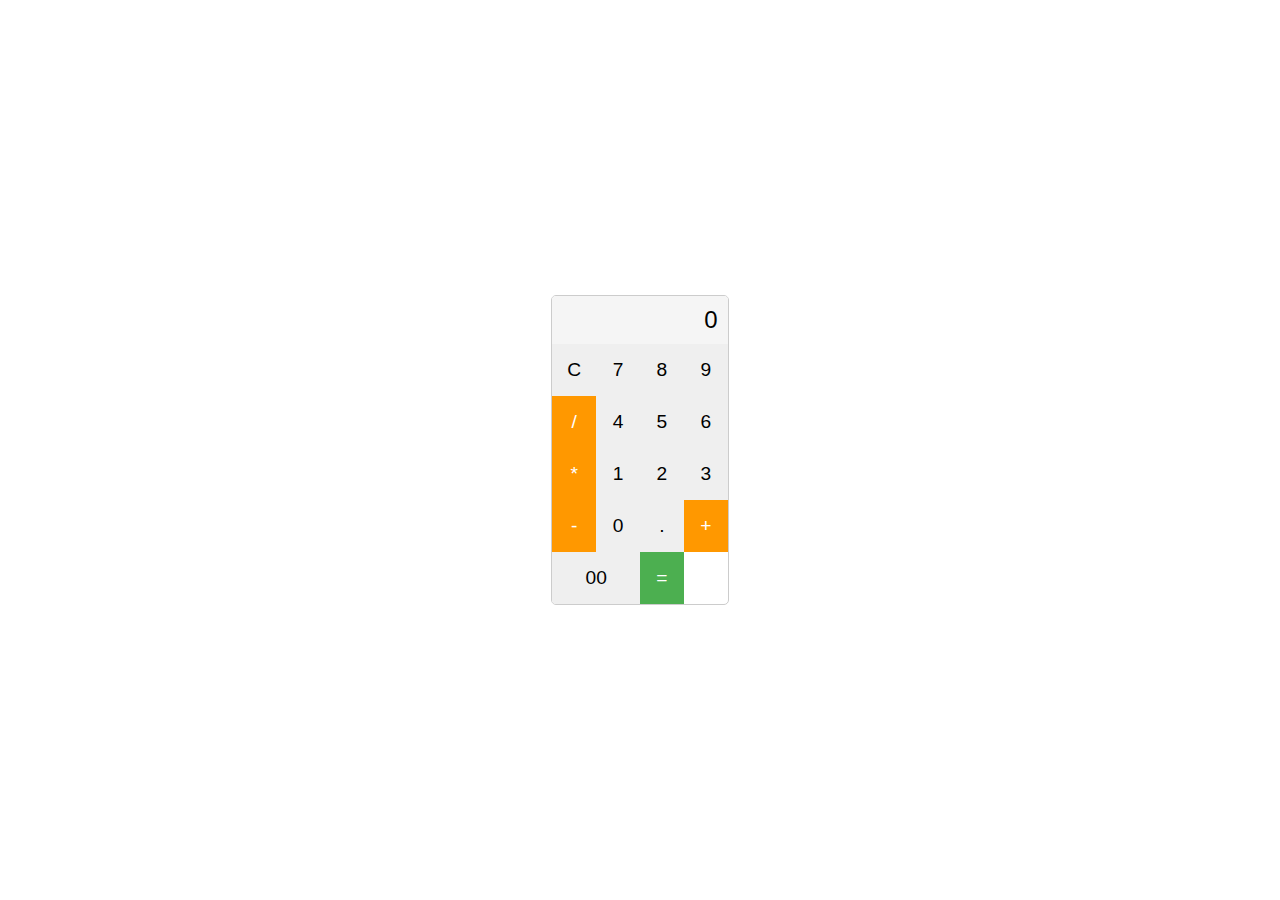
<file: calc/index.html>
<!DOCTYPE html>
<html lang="en">
<head>
    <meta charset="UTF-8">
    <meta name="viewport" content="width=device-width, initial-scale=1.0">
    <title>Simple Calculator</title>
    <style>
        body {
            display: flex;
            justify-content: center;
            align-items: center;
            height: 100vh;
            margin: 0;
            font-family: Arial, sans-serif;
        }
        #calculator {
            max-width: 300px;
            margin: auto;
            border: 1px solid #ccc;
            border-radius: 5px;
            overflow: hidden;
        }
        #display {
            padding: 10px;
            text-align: right;
            font-size: 1.5em;
            background-color: #f5f5f5;
        }
        #buttons {
            display: grid;
            grid-template-columns: repeat(4, 1fr);
        }
        button {
            padding: 15px;
            font-size: 1.2em;
            border: none;
            cursor: pointer;
        }
        button.operator {
            background-color: #ff9800;
            color: #fff;
        }
        button.double {
            grid-column: span 2;
        }
        button.equal {
            background-color: #4caf50;
            color: #fff;
        }
    </style>
</head>
<body>

<div id="calculator">
    <div id="display">0</div>
    <div id="buttons">
        <button onclick="clearDisplay()">C</button>
        <button onclick="appendToDisplay('7')">7</button>
        <button onclick="appendToDisplay('8')">8</button>
        <button onclick="appendToDisplay('9')">9</button>
        <button class="operator" onclick="appendToDisplay('/')">/</button>
        <button onclick="appendToDisplay('4')">4</button>
        <button onclick="appendToDisplay('5')">5</button>
        <button onclick="appendToDisplay('6')">6</button>
        <button class="operator" onclick="appendToDisplay('*')">*</button>
        <button onclick="appendToDisplay('1')">1</button>
        <button onclick="appendToDisplay('2')">2</button>
        <button onclick="appendToDisplay('3')">3</button>
        <button class="operator" onclick="appendToDisplay('-')">-</button>
        <button onclick="appendToDisplay('0')">0</button>
        <button onclick="appendDecimal()">.</button>
        <button class="operator" onclick="appendToDisplay('+')">+</button>
        <button class="double" onclick="appendToDisplay('00')">00</button>
        <button onclick="calculateResult()" class="equal">=</button>
    </div>
</div>

<script>
    let displayValue = '0';

    function updateDisplay() {
        document.getElementById('display').innerText = displayValue;
    }

    function clearDisplay() {
        displayValue = '0';
        updateDisplay();
    }

    function appendToDisplay(value) {
        if (displayValue === '0' || displayValue === 'Error') {
            displayValue = value;
        } else {
            displayValue += value;
        }
        updateDisplay();
    }

    function appendDecimal() {
        if (!displayValue.includes('.')) {
            displayValue += '.';
            updateDisplay();
        }
    }

    function calculateResult() {
        try {
            displayValue = eval(displayValue).toString();
            updateDisplay();
        } catch (error) {
            displayValue = 'Error';
            updateDisplay();
        }
    }
</script>

</body>
</html>
</file>
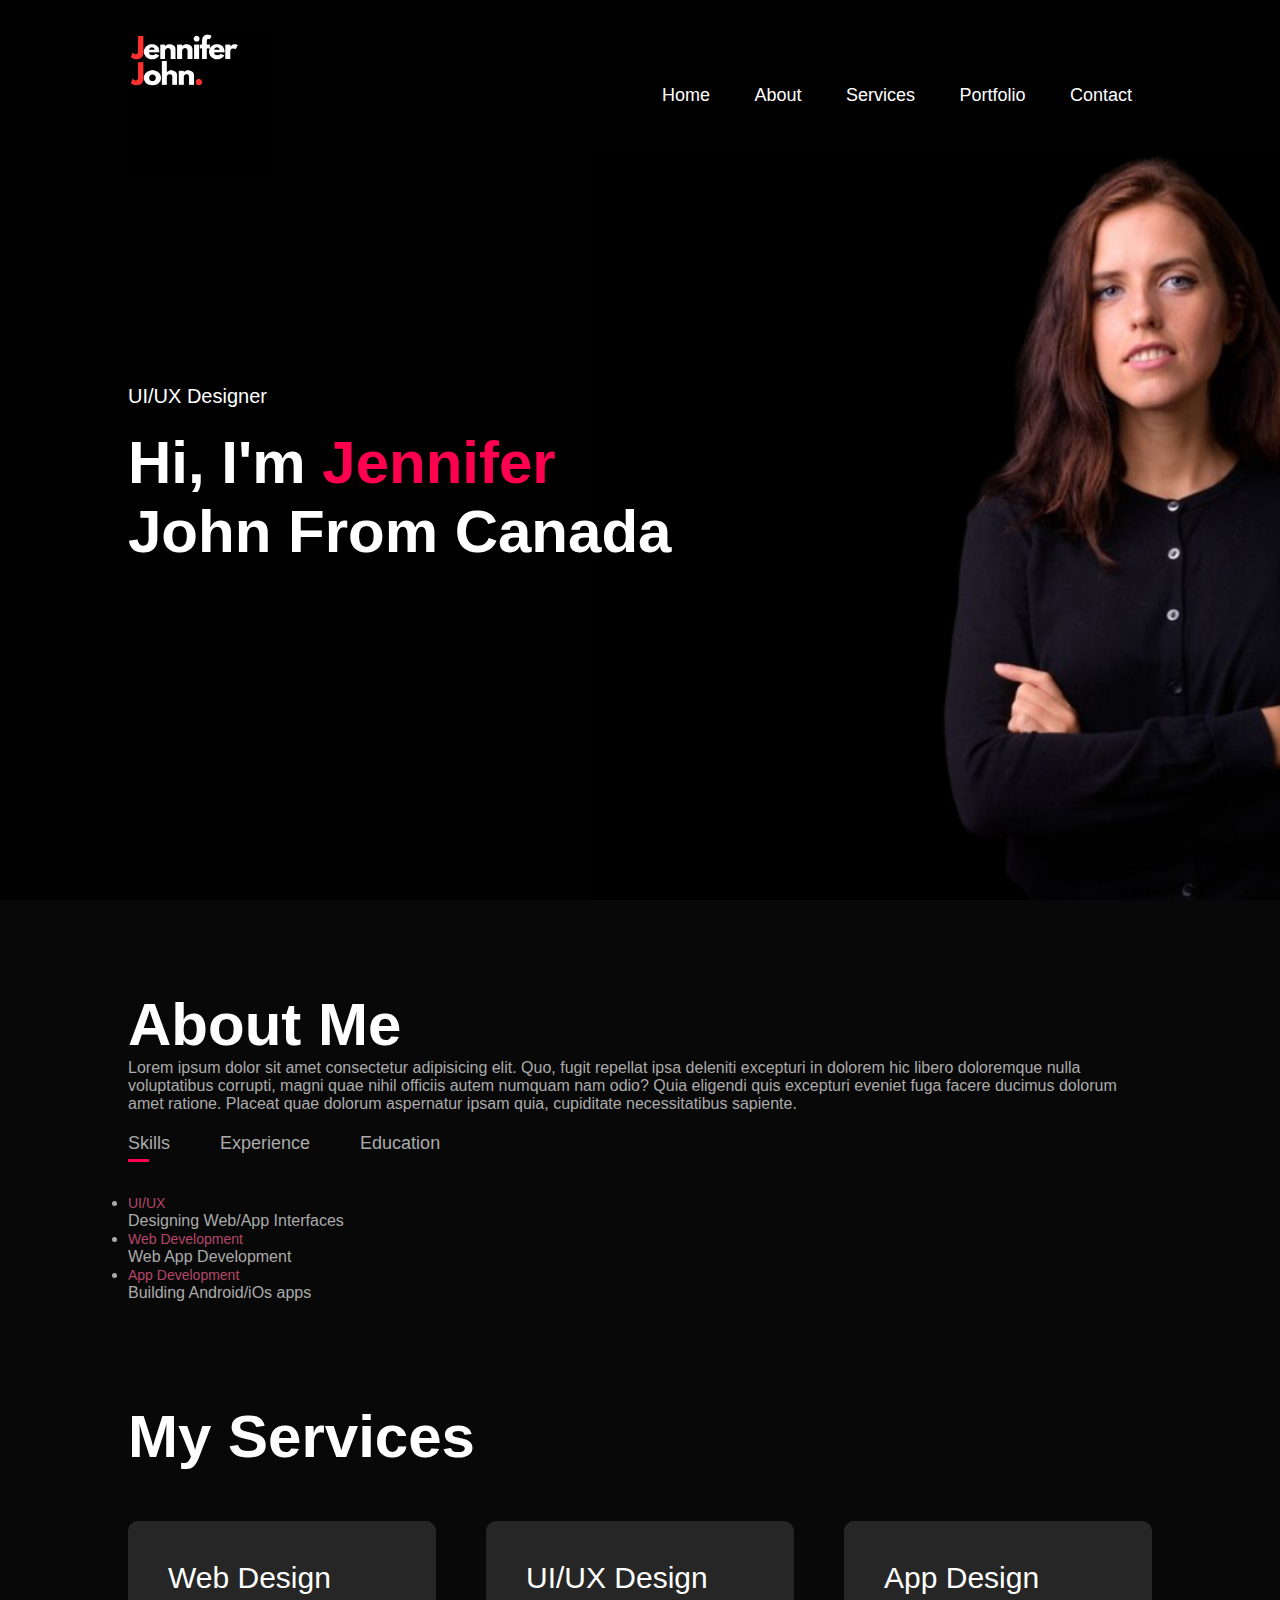
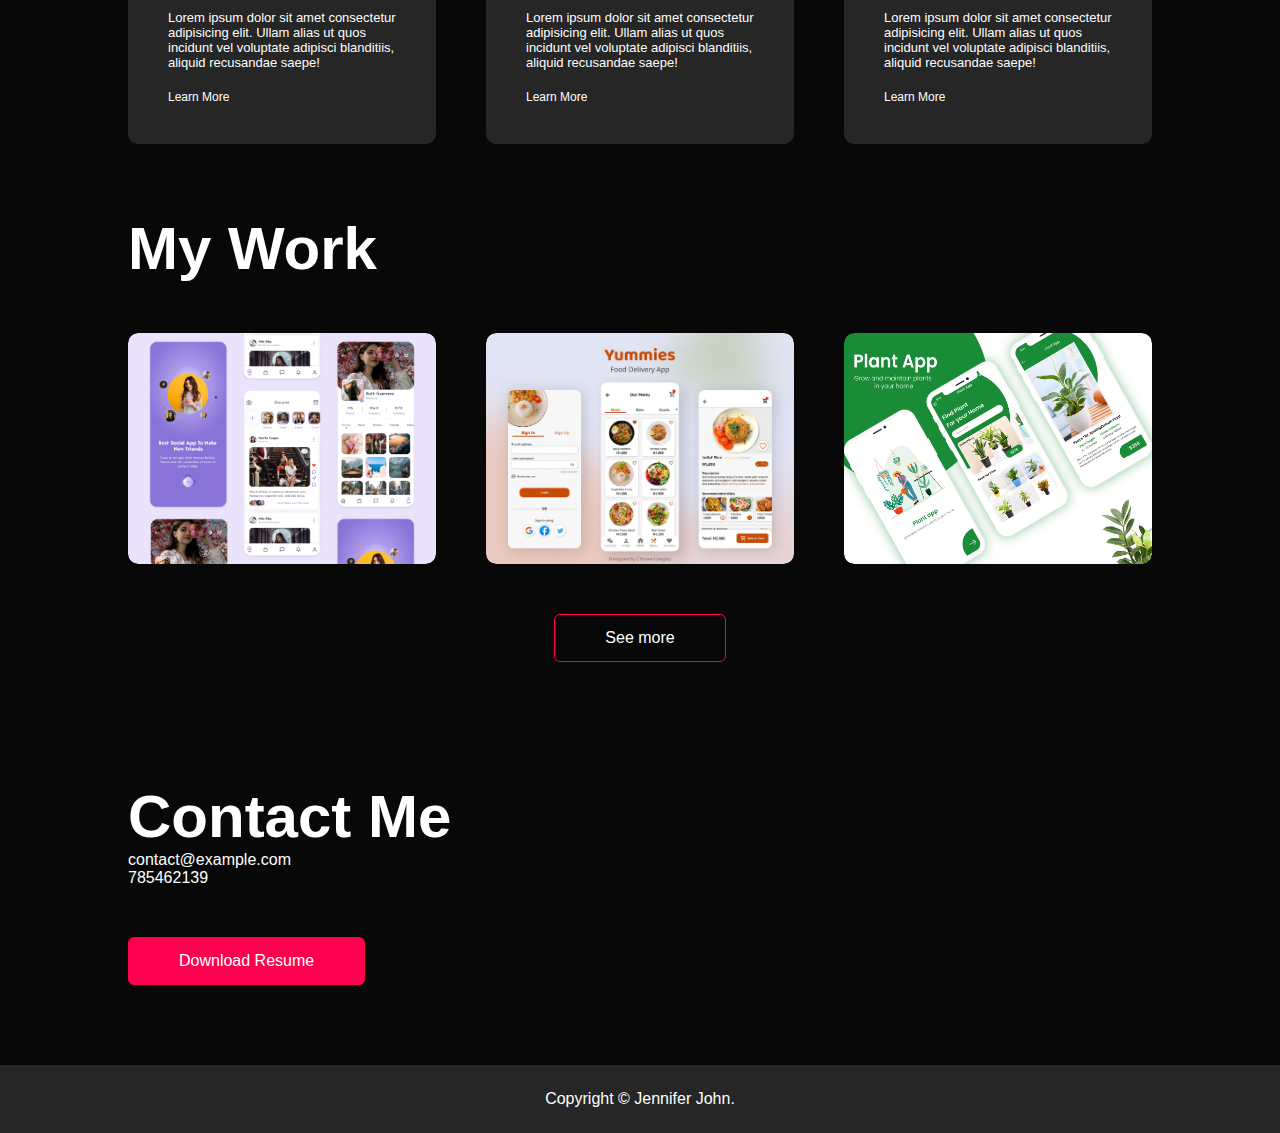
<file: portfolio/index.html>
<!DOCTYPE html>
<html lang="en">
<head>
    <meta charset="UTF-8">
    <meta name="viewport" content="width=device-width, initial-scale=1.0">
    <title>Portfolio Website</title>
    <link rel="stylesheet" href="style.css">
    
        
    
</head>
<body>
    <div id="header">
        <div class="container">
            <nav><img src="LBG.png" class="logo">
            <ul>
                <li><a href="#header">Home</a></li>
                <li><a href="#about">About</a></li>
                <li><a href="#services">Services</a></li>
                <li><a href="#portfolio">Portfolio</a></li>
                <li><a href="#contact">Contact</a></li>
            </ul>
            </nav>
            <div class="header-text">
                <p>UI/UX Designer</p>
                <h1>Hi, I'm <span>Jennifer</span><br> John From Canada</h1>
            </div>
        </div>
    </div>
    <!--about-->
    <div id="about">
        <div class="container">
            <div class="row">
                <div class="abtcol1">
                </div>
                <div class="abtcl2">
                    <h1 class="sub-title">About Me</h1>
                    <p>Lorem ipsum dolor sit amet consectetur adipisicing elit. Quo, fugit repellat ipsa deleniti excepturi in dolorem hic libero doloremque nulla voluptatibus corrupti, magni quae nihil officiis autem numquam nam odio? Quia eligendi quis excepturi eveniet fuga facere ducimus dolorum amet ratione. Placeat quae dolorum aspernatur ipsam quia, cupiditate necessitatibus sapiente.</p>

                    <div class="tab-titles">
                    <p class="tab active-link" onclick="opentab('skills')">Skills</p>
                    <p class="tab" onclick="opentab('experience')">Experience</p>
                    <p class="tab" onclick="opentab('education')">Education</p>
                    </div>
                    <div class="tab-contents active-tab" id="skills">
                        <ul>
                            <li><span>UI/UX</span><br>Designing Web/App Interfaces</li>
                            <li><span>Web Development</span><br>Web App Development </li>
                            <li><span>App Development</span><br>Building Android/iOs apps</li>
                        </ul>
                    </div>
                    <div class="tab-contents" id="experience">
                        <ul>
                            <li><span>UI/UX</span><br>Designing Web/App Interfaces</li>
                            <li><span>Web Development</span><br>Web App Development </li>
                            <li><span>App Development</span><br>Building Android/iOs apps</li>
                        </ul>
                    </div>
                    <div class="tab-contents" id="education">
                        <ul>
                            <li><span>UI/UX</span><br>Designing Web/App Interfaces</li>
                            <li><span>Web Development</span><br>Web App Development </li>
                            <li><span>App Development</span><br>Building Android/iOs apps</li>
                        </ul>
                    </div>
                </div>
            </div>
        </div>
    </div>
    <!---services-->
    <div id="services">
        <div class="container">
            <h1 class="sub-title">My Services</h1>
            <div class="services-list">
                <div>
                    <i class="fa-solid fa-code"></i>
                    <h2>Web Design</h2>
                    <p>Lorem ipsum dolor sit amet consectetur adipisicing elit. Ullam alias ut quos incidunt vel voluptate adipisci blanditiis, aliquid recusandae saepe!</p>
                    <a href="#">Learn More</a>
                </div>
                <div>
                    <h2>UI/UX Design</h2>
                    <p>Lorem ipsum dolor sit amet consectetur adipisicing elit. Ullam alias ut quos incidunt vel voluptate adipisci blanditiis, aliquid recusandae saepe!</p>
                    <a href="#">Learn More</a>
                </div>
                <div>
                    <h2>App Design</h2>
                    <p>Lorem ipsum dolor sit amet consectetur adipisicing elit. Ullam alias ut quos incidunt vel voluptate adipisci blanditiis, aliquid recusandae saepe!</p>
                    <a href="#">Learn More</a>
                </div>
            </div>
        </div>
    </div>
    <!---portfolio-->
    <div id="portfolio">
        <div class="container">
            <h1 class="sub-title">My Work</h1>
            <div class="work-list">
                <div class="work">
                    <img src="smm.jpg">
                    <div class="layer">
                        <h3>Social Media App</h3>
                        <p>The app connects you to the talented people around the world.Download it from play store.</p>
                        <a href="#"></a>

                    </div>
                </div>
                <div class="work">
                    <img src="food.jpg">
                    <div class="layer">
                        <h3>Food Delivery App</h3>
                        <p>The app connects you to the talented people around the world.Download it from play store.</p>
                        <a href="#"></a>

                    </div>
                </div>
                
                <div class="work">
                    <img src="PLANT APP.png">
                    <div class="layer">
                        <h3>Plant App</h3>
                        <p>The app connects you to the talented people around the world.Download it from play store.</p>
                        <a href="#"></a>

                    </div>
                </div>
                </div>
                <a href="#" class="btn">See more</a>
            </div>

        </div>
        <!-------contact-->
        <div id="contact">
            <div class="container">
                <div class="row">
                    <div class="contact-left">
                        <h1 class="sub-title">Contact Me</h1>
                        <P>contact@example.com</P>
                        <p>785462139</p>
                        <div class="social-icons">
                            <a href=""></a><a href=""></a><a href=""></a><a href=""></a>
                        </div>
                    </div>
                    <a href="my-cv.pdf" download class="btn btn2">Download Resume</a>
                    <div class="contact-right"></div>
                </div>
            </div>
        </div>
        <div class="copyright">
            <p>Copyright © Jennifer John.</p>
        </div>
    </div>
</body>
</html>
</file>
<file: portfolio/style.css>
*{
    margin: 0;
    padding: 0;
    font-family:'Poppins',sans-serif;
    box-sizing: border-box;
}
html{
    scroll-behavior: smooth;
}
body{
    background: #080808;
    color: #fff;
}
#header{
    width: 100%;
    height: 100vh;
    background-image: url(BB2.png);
    background-size: cover;
    background-position: center;
}
.container{
    padding: 10px 10%;
}
nav{
    display: flex;
    align-items: center;
    justify-content: space-between;
    flex-wrap: wrap;

}
.logo{
    width: 150px;
    margin-top: 20px;
    
    
    
}
nav ul li{
    display: inline-block;
    list-style: none;
    margin: 10px 20px;
}
nav ul li a{
    color: #fff;
    text-decoration: none;
    font-size: 18px;
    position: relative;
}
nav ul li a::after{
    content: '';
    width:0;
    height: 3px;
    background: #ff004f;
    position: absolute;
    left: 0px;
    bottom: -6px;
    transition: 0.5s;
}
nav ul li a:hover:after{
    width: 100%;
}
.header-text{
    margin-top: 20%;
    font-size: 20px;
}
.header-text h1{
    font-size: 60px;
    margin-top: 20px;
}
.header-text h1 span{
    color: #ff004f;
}
#about{
    padding: 80px 0;
    color: #ababab;
}
/*.row{
    display:flex ;
    justify-content: space-between;
    flex-wrap: wrap;
}*/
.abtcl1{
    flex-basis: 35%;
}
.abtcl2{
    flex-basis: 60%;
}
.sub-title{
    font-size: 60px;
    font-weight: 600;
    color: #fff;
}
.tab-titles{
    display: flex;
    margin: 20px 0 40px;
}
.tab{
    margin-right: 50px;
    font-size: 18px;
    font-weight: 500;
    cursor: pointer;
    position: relative;
}
.tab::after{
    content: '';
    width: 0;
    height: 3px;
    background: #ff004f;
    position: absolute;
    left: 0;
    bottom: -8px;
    transition: 0.5s;

}
.tab.active-link::after{
    width: 50%;
}
.tab-contents ul lli{
    list-style: none;
    margin: 10px 0;

}
.tab-contents ul li span{
    color: #b54769;
    font-size: 14px;
}
.tab-contents{
    display: none;
}
.tab-contents.active-tab{
    display: block;
}
/*----services---*/
#services{
    padding: 30px o;

}
.services-list{
    display: grid;
    grid-template-columns: repeat(auto-fit,minmax(250px,1fr));
    grid-gap: 50px;
    margin-top: 50px;
}
.services-list div{
    background: #262626;
    padding: 40px;
    font-size: 13px;
    font-weight: 300;
    border-radius: 10px;
    transition: background 0.5s; transform: 0.5s;
}
.services-list div h2{
    font-size: 30px;
    font-weight: 500;
    margin-bottom: 15px;
}
.services-list div a{
    text-decoration: none;
    color: #fff;
    font-size: 12px;
    margin-top: 20px;
    display: inline-block;
}

.services-list div:hover{
    background: #ff004f;
    transform: translateY(-10px);
}
/*------portfolio------*/
#portfolio{
    padding: 50px 0;
}
.work-list{
    display: grid;
    grid-template-columns:repeat(auto-fit,minmax(250px,1fr));
    grid-gap: 50px;
    margin-top: 50px;
}
.work{
    border-radius: 10px;
    position: relative;
    overflow: hidden;
}
.work img{
    width: 100%;
    border-radius: 10px;
    display: block;
    transition: transform 0.5s;
}
.layer{
    width: 100%;
    height: 0;
    background: linear-gradient(rgba(0,0,0,0.6),#ff004f);
    border-radius: 10px;
    position: absolute;
    left: 0;
    bottom: 0;
    overflow: hidden;
    display: flex;
    align-items:center ;
    justify-content: center;
    flex-direction: column;
    padding: 0 40px;
    text-align: center;
    font-size: 14px;
    transition: height 0.5s;
}
.layer h3{
    font-weight: 500;
    margin-bottom: 20px;
}
/*.layer a{
    margin-top: 20px;
    color: #ff004f;
    text-decoration: none;
    font-size: 18px;
    line-height: 60px;
    background: #fff;
    width: 60px;
    height: 60px;
    border-radius: 50%;
    text-align: center;
}*/
.work:hover img{
    transform: scale(1.1);
}
.work:hover .layer{
    height: 100%;
}
.btn{
    display: block;
    margin: 50px auto;
    width: fit-content;
    border: 1px solid #ff004f;
    padding: 14px 50px;
    border-radius: 6px;
    text-decoration: none;
    color: #fff;
    transition: background 0.5s;
}
.btn:hover{
    background: #ff004f;
}
.contact-left{
    flex-basis: 35%;
}
.copyright{
    width: 100%;
    text-align: center;
    padding: 25px 0;
    background: #262626;
    font-weight: 300;
    margin-top: 20px;
}
.btn.btn2{
    display: inline-block;
    background: #ff004f;
}
@media only screen and (max-width: 600px){
    #header{
        background-image: url(BB2.png);
    }
    .header-text{
        margin-top: 100%;
        font-size: 16px;
    }
    .header-text h1{
        font-size: 30px;
    }
    nav.fas{
        display: block;
        font-size: 25px;
    }
    nav ul{
        background: #ff004f;
        position: fixed;
        top: 0;
        right: 0;
        width: 200px;
        height: 100vh;
        padding-top: 50px;
    }
    nav ul li{
        display: block;
        margin: 25px;
    }
   
}
</file>
